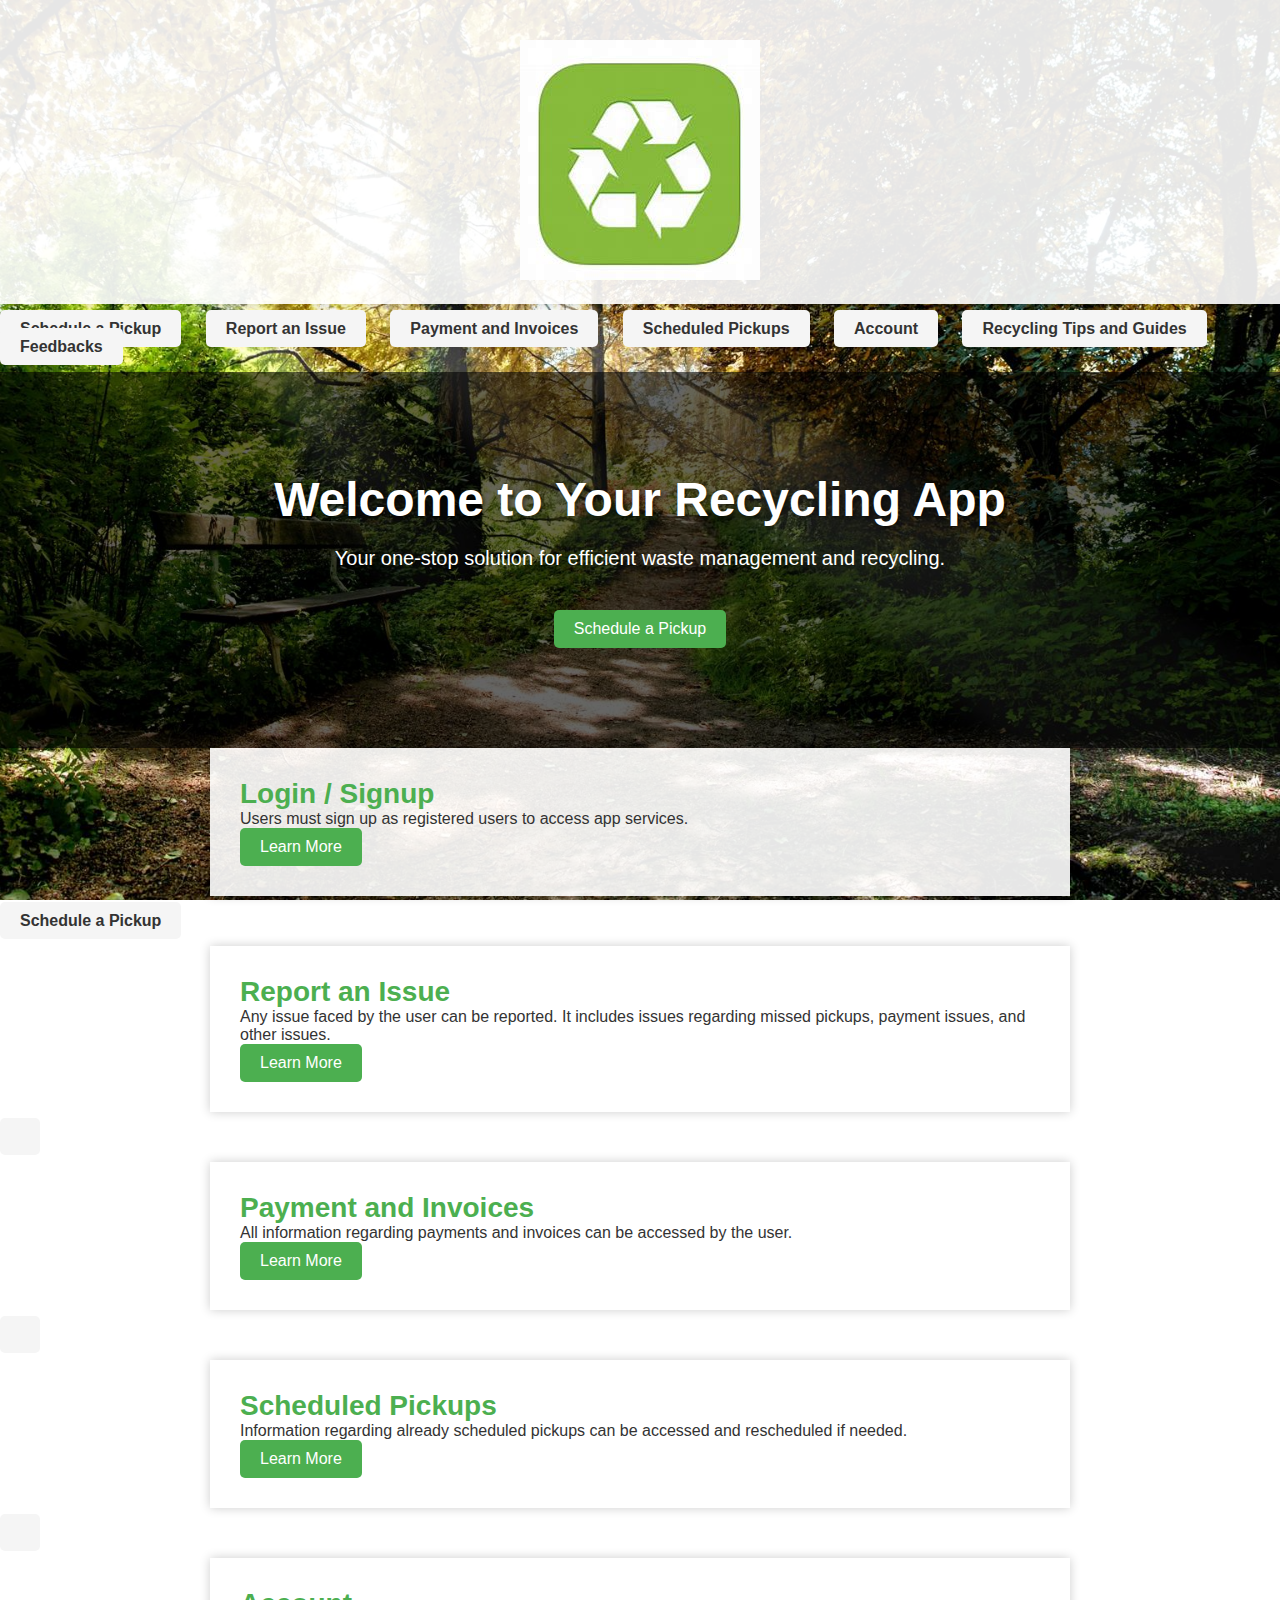
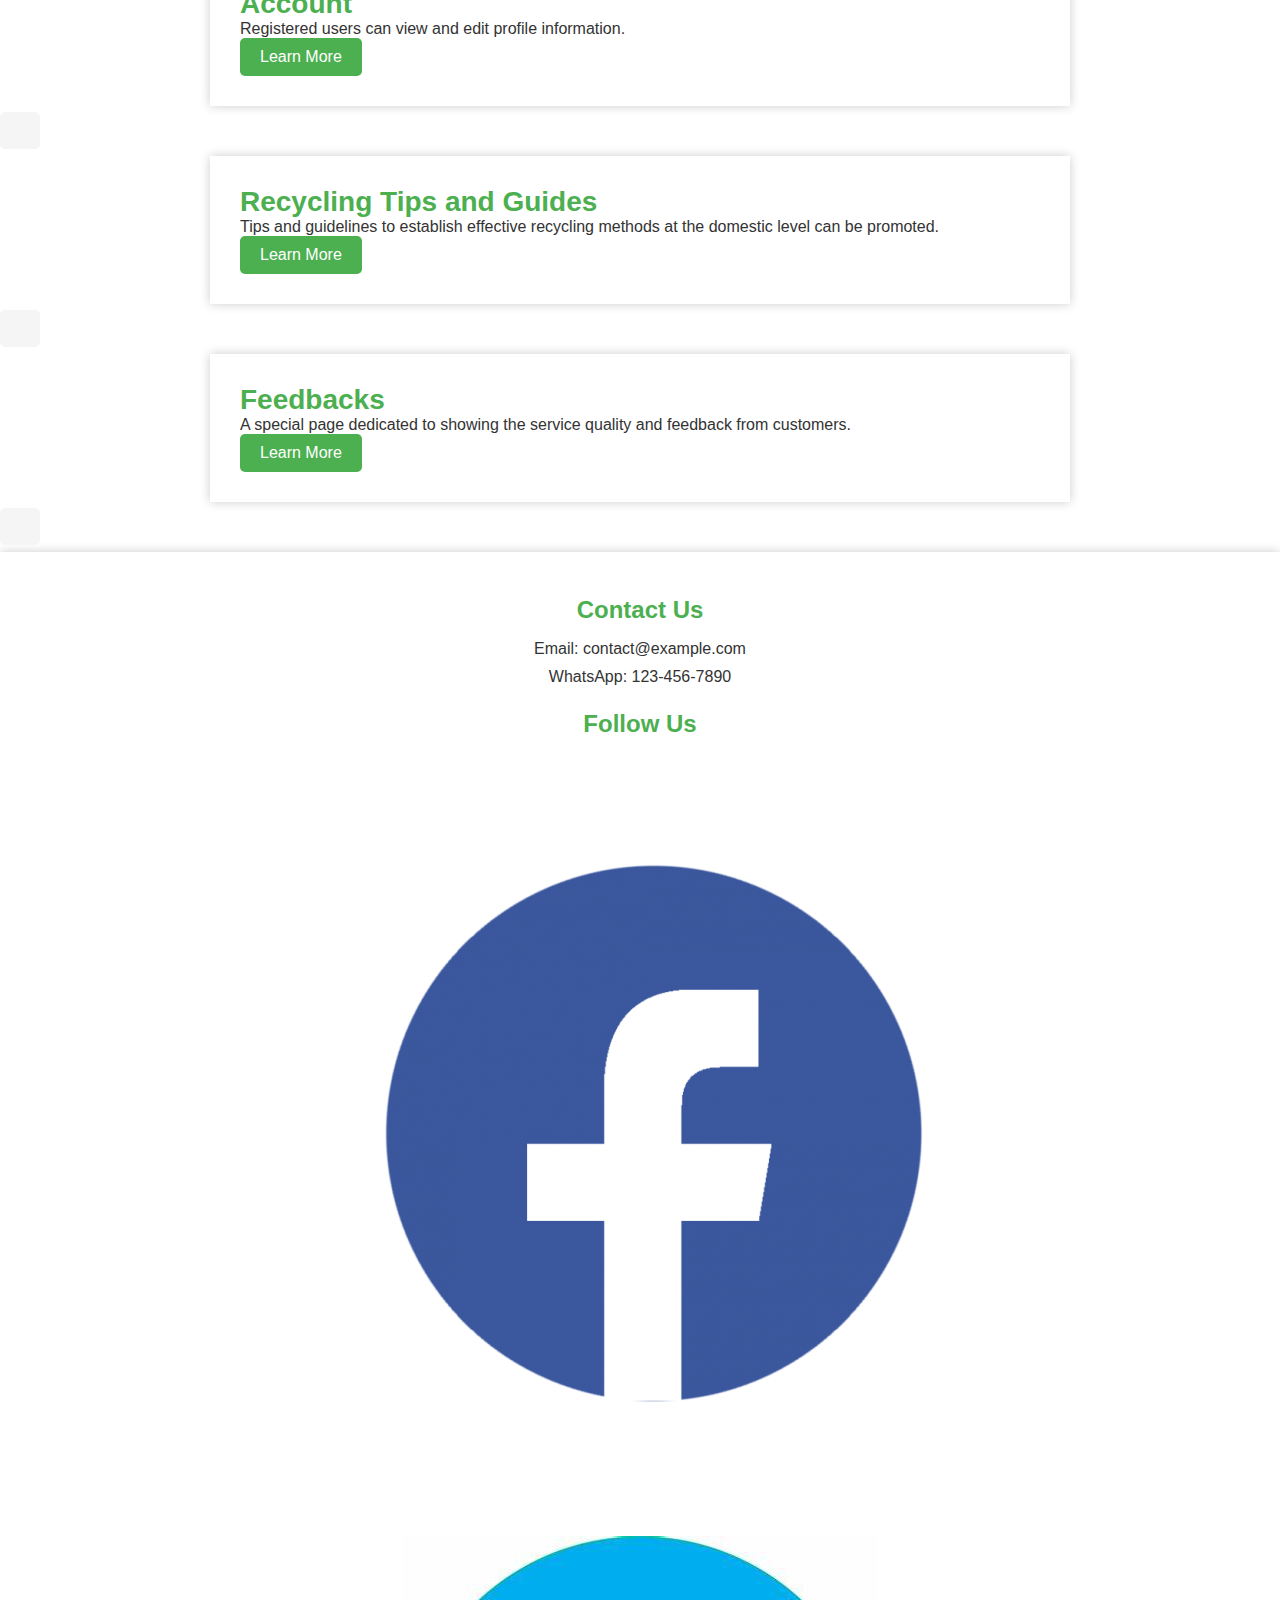
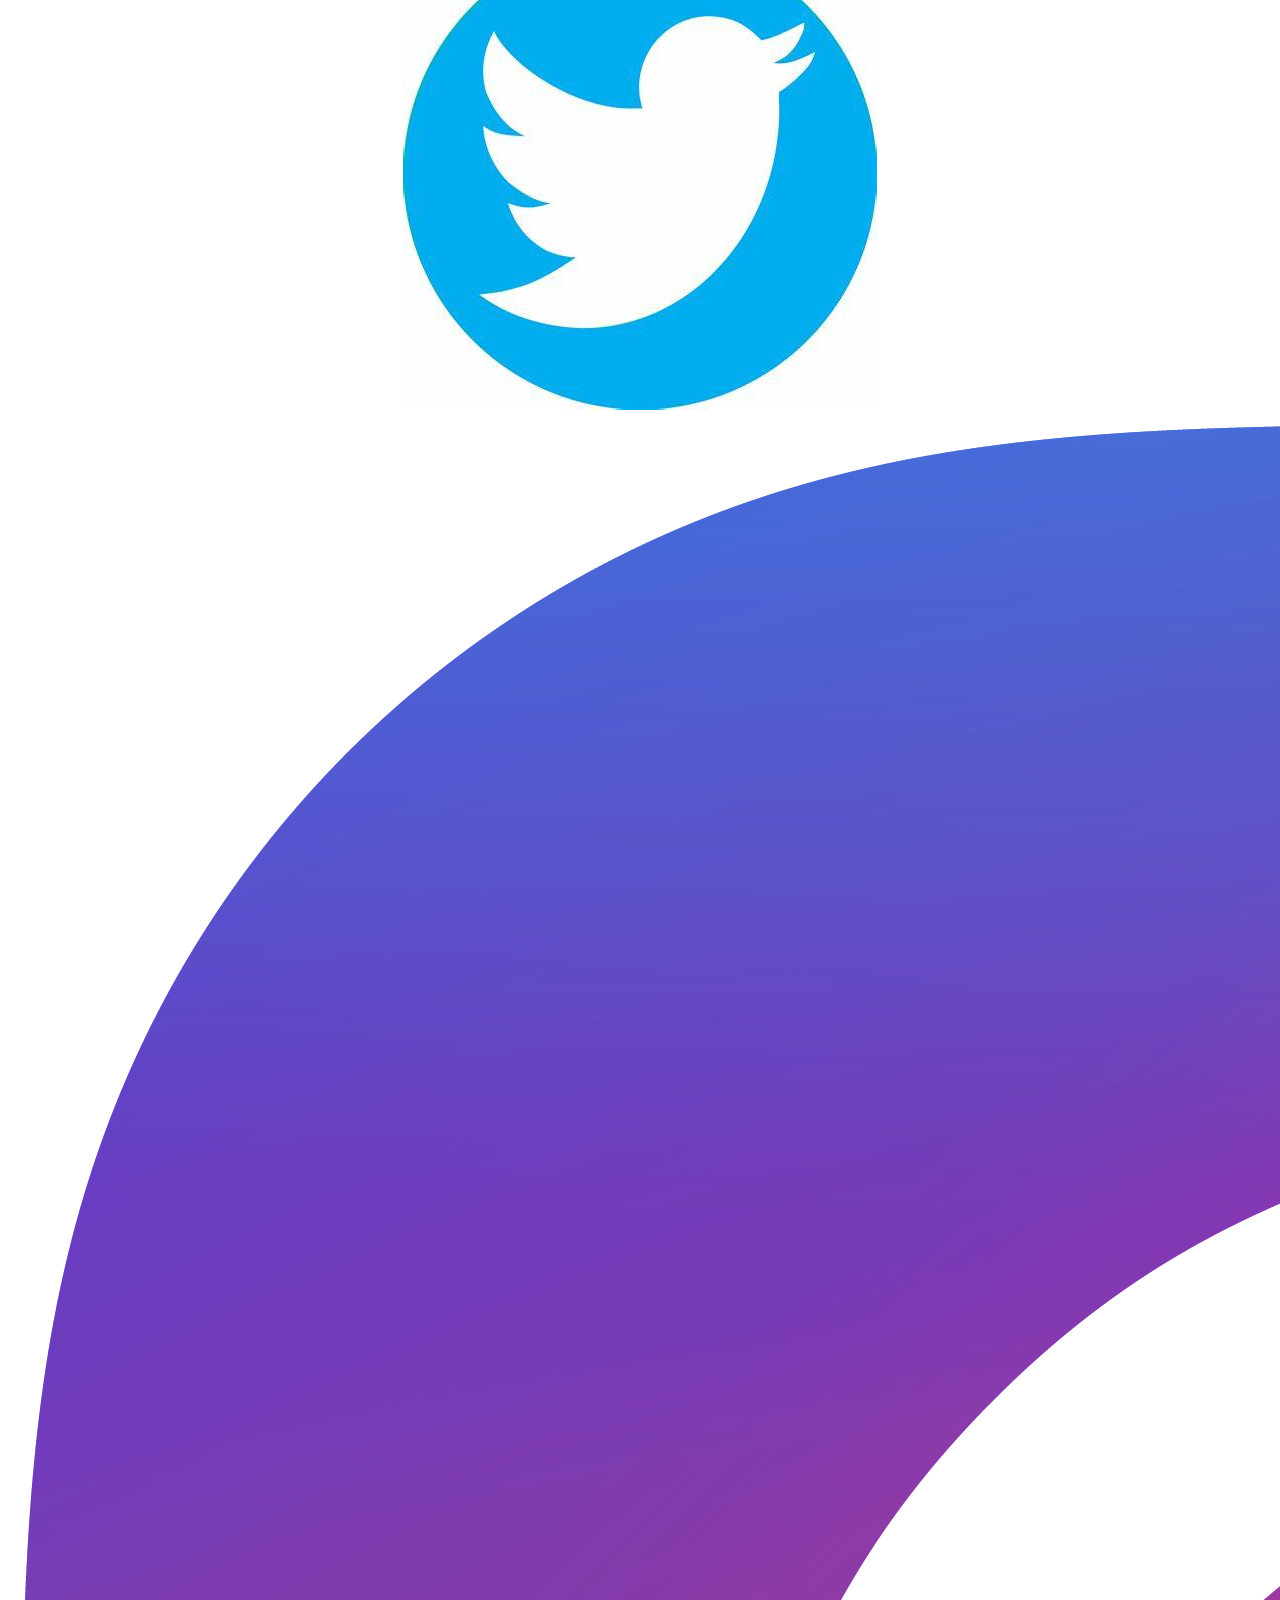
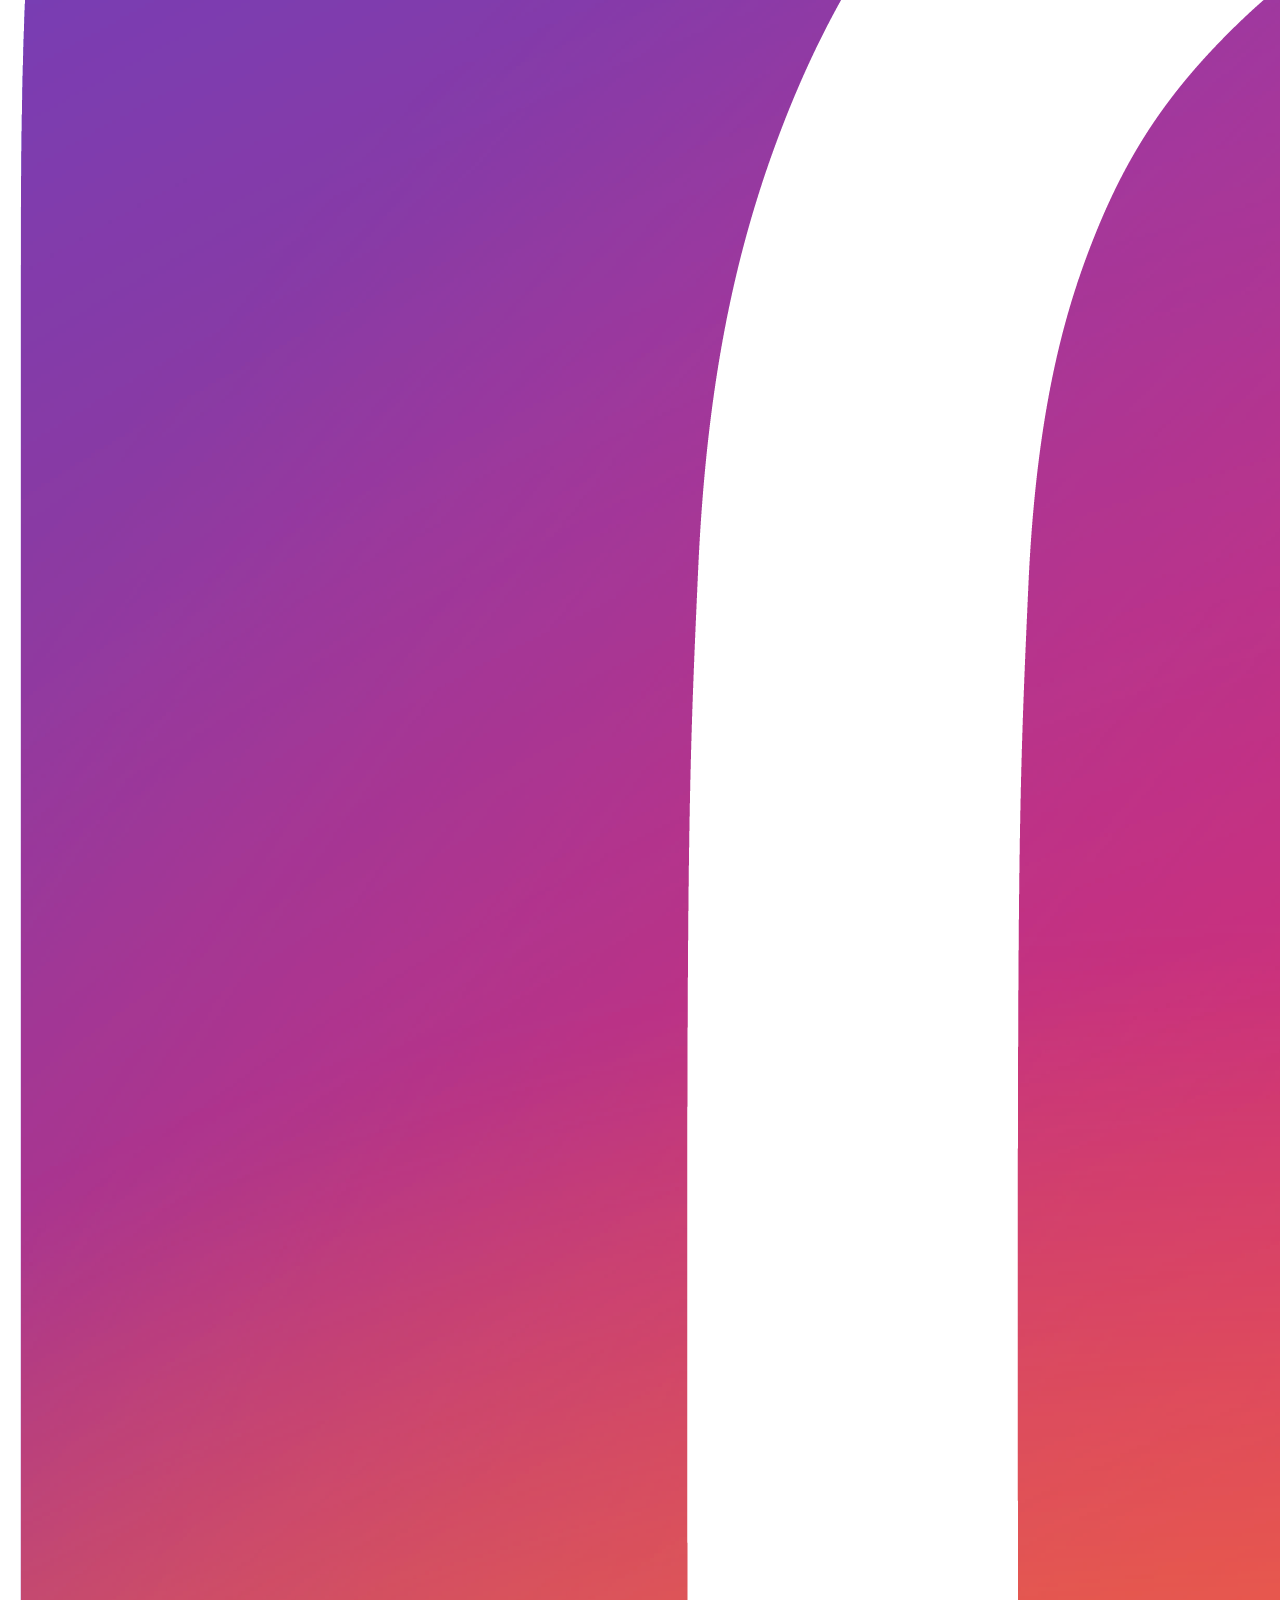
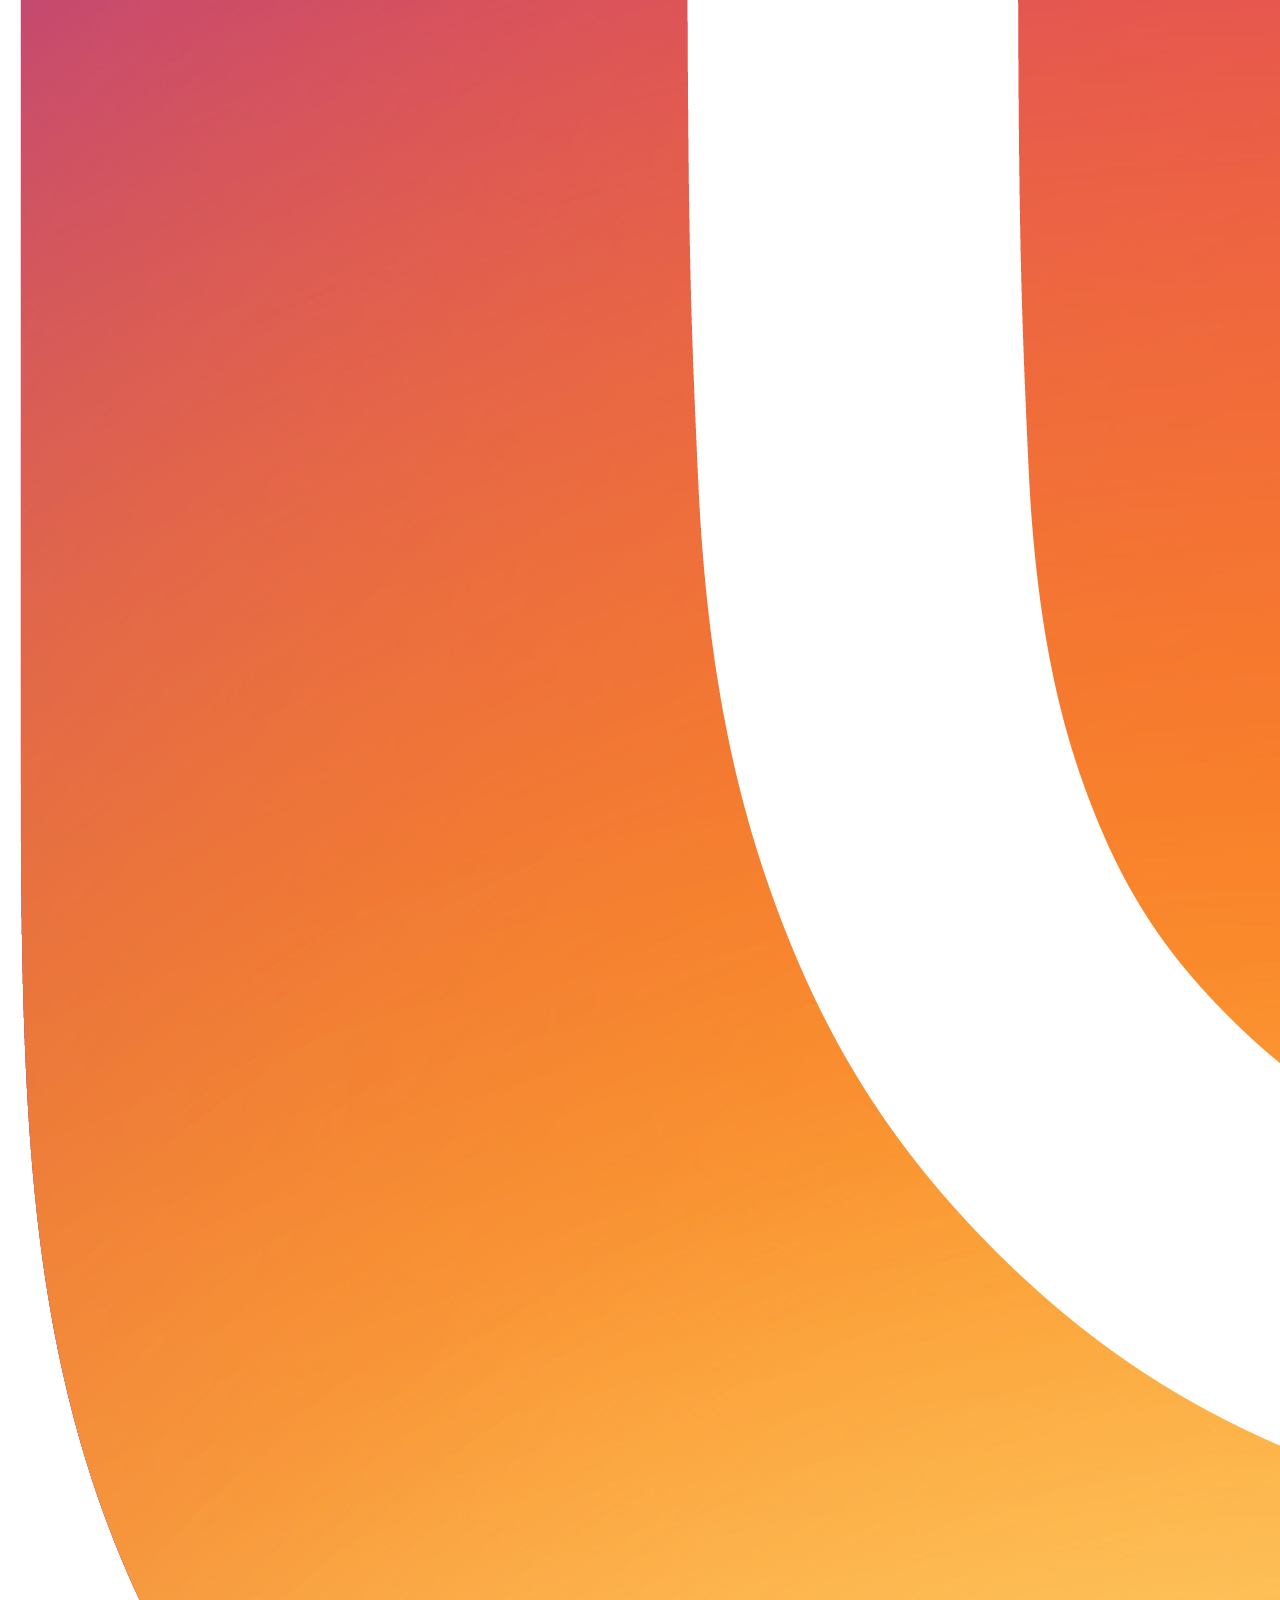
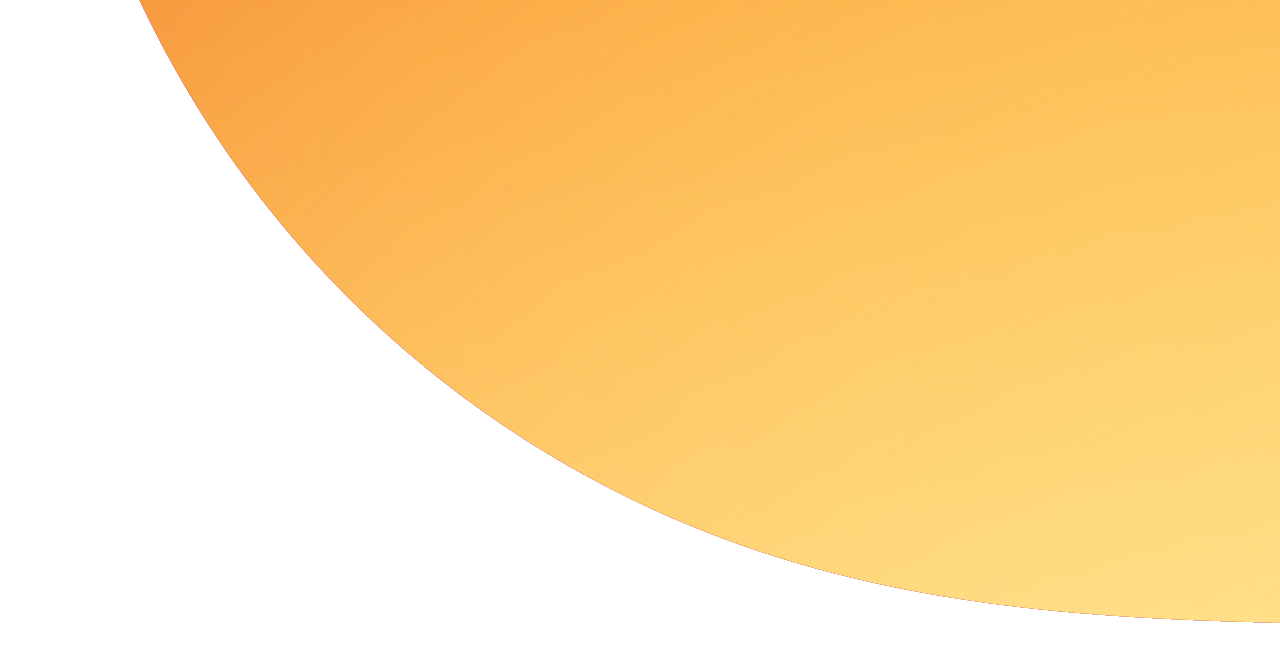
<file: index.html>
<!DOCTYPE html>
<html lang="en">
<head>
    <meta charset="UTF-8">
    <meta name="viewport" content="width=device-width, initial-scale=1.0">
    <title>Your Recycling App</title>
    <!-- Link to your CSS file -->
    <link rel="stylesheet" href="styles.css">
</head>
<body>
    <!-- Header -->
    <header>
        <nav>
            <div class="logo">
                <img src="logo.png" alt="Recycling App Logo">
            </div>
        </nav>
    </header>
 <ul class="nav-links">
            <li><a href="schedule-pickup.html">Schedule a Pickup</a></li>
            <li><a href="report-issue.html">Report an Issue</a></li>
            <li><a href="payment-invoices.html">Payment and Invoices</a></li>
            <li><a href="scheduled-pickups.html">Scheduled Pickups</a></li>
            <li><a href="account.html">Account</a></li>
            <li><a href="recycling-tips-guides.html">Recycling Tips and Guides</a></li>
            <li><a href="feedbacks.html">Feedbacks</a></li>
        </ul>
    <!-- Hero Section -->
    <section id="hero">
        <div class="hero-content">
            <h1>Welcome to Your Recycling App</h1>
            <p>Your one-stop solution for efficient waste management and recycling.</p>
            <a href="schedule-pickup.html" class="btn btn-primary">Schedule a Pickup</a>
        </div>
    </section>

    <!-- Login / Signup Section -->
    <section id="login-signup">
        <div class="section-content">
            <h2>Login / Signup</h2>
            <p>Users must sign up as registered users to access app services.</p>
            <!-- Add login and signup content or forms here -->
            <a href="login-signup.html" class="btn btn-secondary">Learn More</a>
        </div>
        <ul class="nav-links">
            <li><a href="">Schedule a Pickup</a></li>
           
        </ul>
    </section>

    <!-- Report an Issue Section -->
    <section id="report-issue">
        <div class="section-content">
            <h2>Report an Issue</h2>
            <p>Any issue faced by the user can be reported. It includes issues regarding missed pickups, payment issues, and other issues.</p>
            <!-- Add issue reporting content or forms here -->
            <a href="report-issue.html" class="btn btn-secondary">Learn More</a>
        </div>
        <ul class="nav-links">
            <li><a href="login-signup.html">  </a></li>
            
        </ul>
    </section>

    <!-- Payment and Invoices Section -->
    <section id="payment-invoices">
        <div class="section-content">
            <h2>Payment and Invoices</h2>
            <p>All information regarding payments and invoices can be accessed by the user.</p>
            <!-- Add payment and invoice content here -->
            <a href="payment-invoices.html" class="btn btn-secondary">Learn More</a>
        </div>
        <ul class="nav-links">
            <li><a href="login-signup.html">  </a></li>
            
        </ul>
    </section>

    <!-- Scheduled Pickups Section -->
    <section id="scheduled-pickups">
        <div class="section-content">
            <h2>Scheduled Pickups</h2>
            <p>Information regarding already scheduled pickups can be accessed and rescheduled if needed.</p>
            <!-- Add scheduled pickups content here -->
            <a href="scheduled-pickups.html" class="btn btn-secondary">Learn More</a>
        </div>
        <ul class="nav-links">
            <li><a href="login-signup.html">  </a></li>
           
        </ul>
    </section>

    <!-- Account Section -->
    <section id="account">
        <div class="section-content">
            <h2>Account</h2>
            <p>Registered users can view and edit profile information.</p>
            <!-- Add account content here -->
            <a href="account.html" class="btn btn-secondary">Learn More</a>
        </div>
        <ul class="nav-links">
            <li><a href="login-signup.html">  </a></li>
           
        </ul>
    </section>

    <!-- Recycling Tips and Guides Section -->
    <section id="recycling-tips-guides">
        <div class="section-content">
            <h2>Recycling Tips and Guides</h2>
            <p>Tips and guidelines to establish effective recycling methods at the domestic level can be promoted.</p>
            <!-- Add recycling tips and guides content here -->
            <a href="recycling-tips-guides.html" class="btn btn-secondary">Learn More</a>
        </div>
        <ul class="nav-links">
            <li><a href="login-signup.html">  </a></li>
            
        </ul>
    </section>

    <!-- Feedbacks Section -->
    <section id="feedbacks">
        <div class="section-content">
            <h2>Feedbacks</h2>
            <p>A special page dedicated to showing the service quality and feedback from customers.</p>
            <!-- Add feedbacks content here -->
            <a href="feedbacks.html" class="btn btn-secondary">Learn More</a>
        </div>
        <ul class="nav-links">
            <li><a href="login-signup.html"> </a></li>
           
        </ul>
    </section>

    <!-- Footer -->
    <footer>
        <div class="footer-content">
            <div class="contact-info">
                <h3>Contact Us</h3>
                <ul>
                    <li>Email: <a href="mailto:contact@example.com">contact@example.com</a></li>
                    <li>WhatsApp: <a href="https://wa.me/1234567890">123-456-7890</a></li>
                </ul>
            </div>
            <div class="social-links">
                <h3>Follow Us</h3>
                <ul>
                    <li><a href="#"><img src="facebook.png" alt="Facebook"></a></li>
                    <li><a href="#"><img src="twitter.png" alt="Twitter"></a></li>
                    <li><a href="#"><img src="instagram.png" alt="Instagram"></a></li>
                </ul>
            </div>
        </div>
    </footer>

    <!-- Link to your JavaScript file -->
    <script src="script.js"></script>
</body>
</html>
</file>
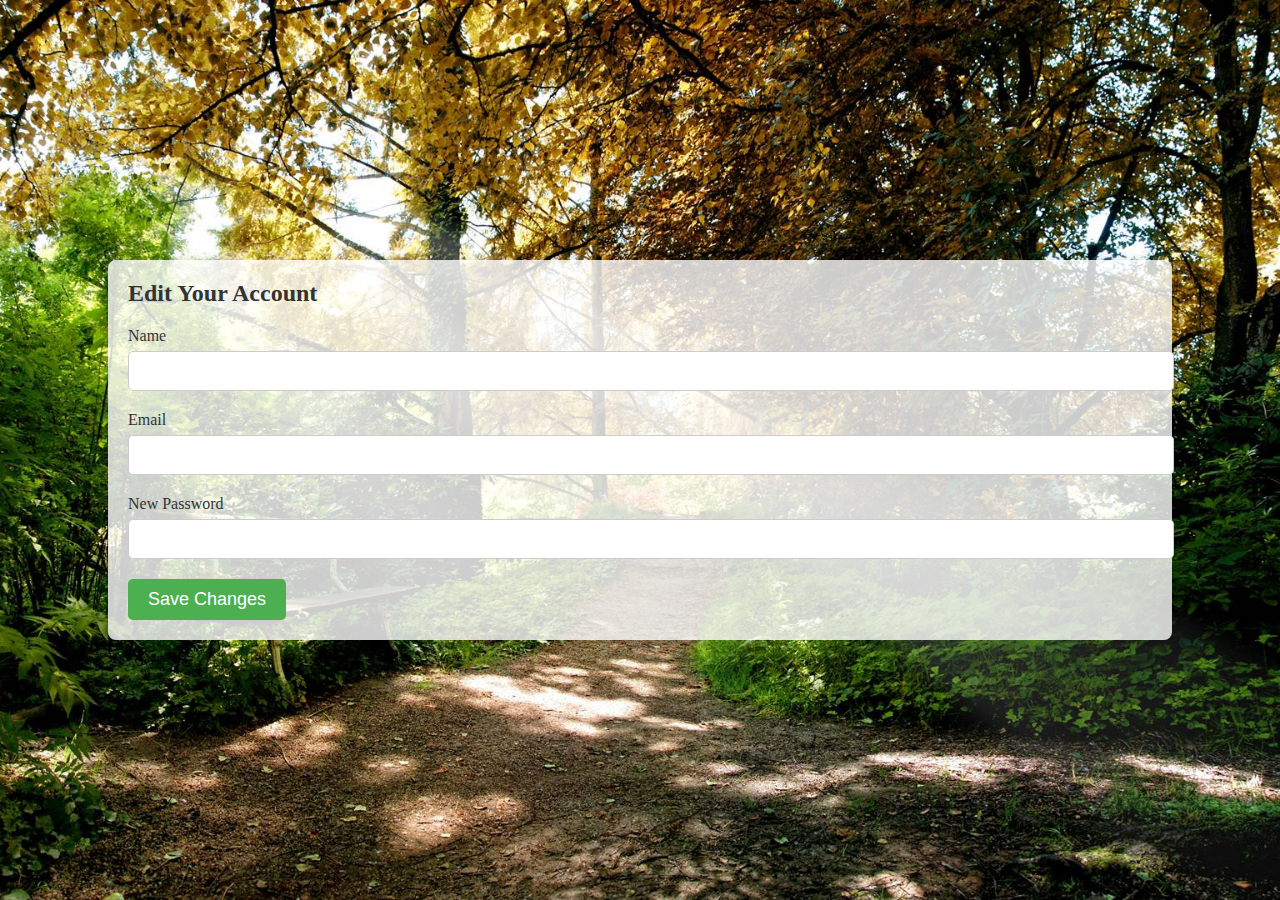
<file: account.html>
<!DOCTYPE html>
<html lang="en">
<head>
    <meta charset="UTF-8">
    <meta name="viewport" content="width=device-width, initial-scale=1.0">
    <title>Account</title>
    <style>
        /* Reset some default styles for better consistency */
        body, h2, form {
            margin: 0;
            padding: 0;
        }

        /* Apply styles to the container */
        .container {
            display: flex;
            justify-content: center;
            align-items: center;
            height: 100vh;
            background: url('forest-background.jpg') no-repeat center center fixed;
            background-size: cover;
        }

        /* Style the form container */
        .form-container {
            background-color: rgba(255, 255, 255, 0.8);
            border-radius: 8px;
            padding: 20px;
            box-shadow: 0 0 10px rgba(0, 0, 0, 0.1);
            margin: 20px;
            width: 80%;
        }

        /* Style form headings */
        h2 {
            font-size: 24px;
            color: #333;
            margin-bottom: 20px;
        }

        /* Style form labels */
        label {
            font-size: 16px;
            display: block;
            margin-bottom: 6px;
            color: #333;
        }

        /* Style form input fields */
        input[type="text"],
        input[type="email"],
        input[type="password"] {
            width: 100%;
            padding: 10px;
            margin-bottom: 20px;
            border: 1px solid #ccc;
            border-radius: 5px;
            font-size: 16px;
        }

        /* Style form buttons */
        button[type="submit"] {
            background-color: #4CAF50;
            color: #fff;
            border: none;
            padding: 10px 20px;
            border-radius: 5px;
            font-size: 18px;
            cursor: pointer;
            transition: background-color 0.3s ease;
        }

        button[type="submit"]:hover {
            background-color: #388E3C; /* Slightly darker green on hover */
        }

        /* Add media queries for responsive design if needed */
        @media (max-width: 768px) {
            .form-container {
                width: 90%;
            }
        }

        @media (max-width: 480px) {
            .form-container {
                width: 100%;
            }
        }
    </style>
</head>
<body>
    <div class="container">
        <div class="form-container">
            <h2>Edit Your Account</h2>
            <form id="account-form">
                <label for="account-name">Name</label>
                <input type="text" id="account-name" name="account-name" required>

                <label for="account-email">Email</label>
                <input type="email" id="account-email" name="account-email" required>

                <label for="account-password">New Password</label>
                <input type="password" id="account-password" name="account-password" required>

                <button type="submit">Save Changes</button>
            </form>
        </div>
    </div>
</body>
</html>
</file>
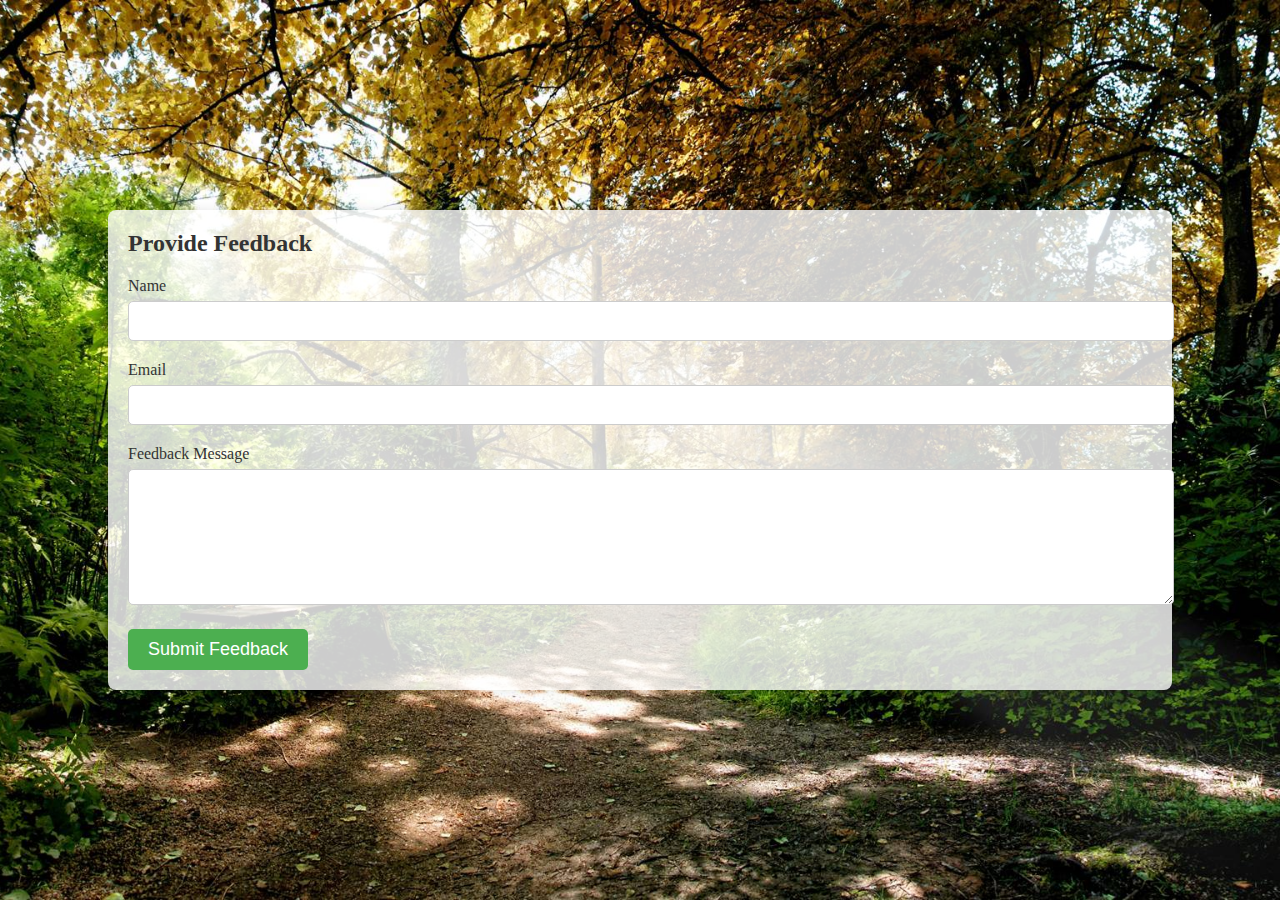
<file: feedbacks.html>
<!DOCTYPE html>
<html lang="en">
<head>
    <meta charset="UTF-8">
    <meta name="viewport" content="width=device-width, initial-scale=1.0">
    <title>Feedback</title>
    <style>
        /* Reset some default styles for better consistency */
        body, h2, form {
            margin: 0;
            padding: 0;
        }

        /* Apply styles to the container */
        .container {
            display: flex;
            justify-content: center;
            align-items: center;
            height: 100vh;
            background: url('forest-background.jpg') no-repeat center center fixed;
            background-size: cover;
        }

        /* Style the form container */
        .form-container {
            background-color: rgba(255, 255, 255, 0.8);
            border-radius: 8px;
            padding: 20px;
            box-shadow: 0 0 10px rgba(0, 0, 0, 0.1);
            margin: 20px;
            width: 80%;
        }

        /* Style form headings */
        h2 {
            font-size: 24px;
            color: #333;
            margin-bottom: 20px;
        }

        /* Style form labels */
        label {
            font-size: 16px;
            display: block;
            margin-bottom: 6px;
            color: #333;
        }

        /* Style form input fields */
        input[type="text"],
        textarea {
            width: 100%;
            padding: 10px;
            margin-bottom: 20px;
            border: 1px solid #ccc;
            border-radius: 5px;
            font-size: 16px;
        }

        textarea {
            resize: vertical;
        }

        /* Style form buttons */
        button[type="submit"] {
            background-color: #4CAF50;
            color: #fff;
            border: none;
            padding: 10px 20px;
            border-radius: 5px;
            font-size: 18px;
            cursor: pointer;
            transition: background-color 0.3s ease;
        }

        button[type="submit"]:hover {
            background-color: #388E3C; /* Slightly darker green on hover */
        }

        /* Add media queries for responsive design if needed */
        @media (max-width: 768px) {
            .form-container {
                width: 90%;
            }
        }

        @media (max-width: 480px) {
            .form-container {
                width: 100%;
            }
        }
    </style>
</head>
<body>
    <div class="container">
        <div class="form-container">
            <h2>Provide Feedback</h2>
            <form id="feedback-form">
                <label for="feedback-name">Name</label>
                <input type="text" id="feedback-name" name="feedback-name" required>

                <label for="feedback-email">Email</label>
                <input type="text" id="feedback-email" name="feedback-email" required>

                <label for="feedback-message">Feedback Message</label>
                <textarea id="feedback-message" name="feedback-message" rows="6" required></textarea>

                <button type="submit">Submit Feedback</button>
            </form>
        </div>
    </div>
</body>
</html>
</file>
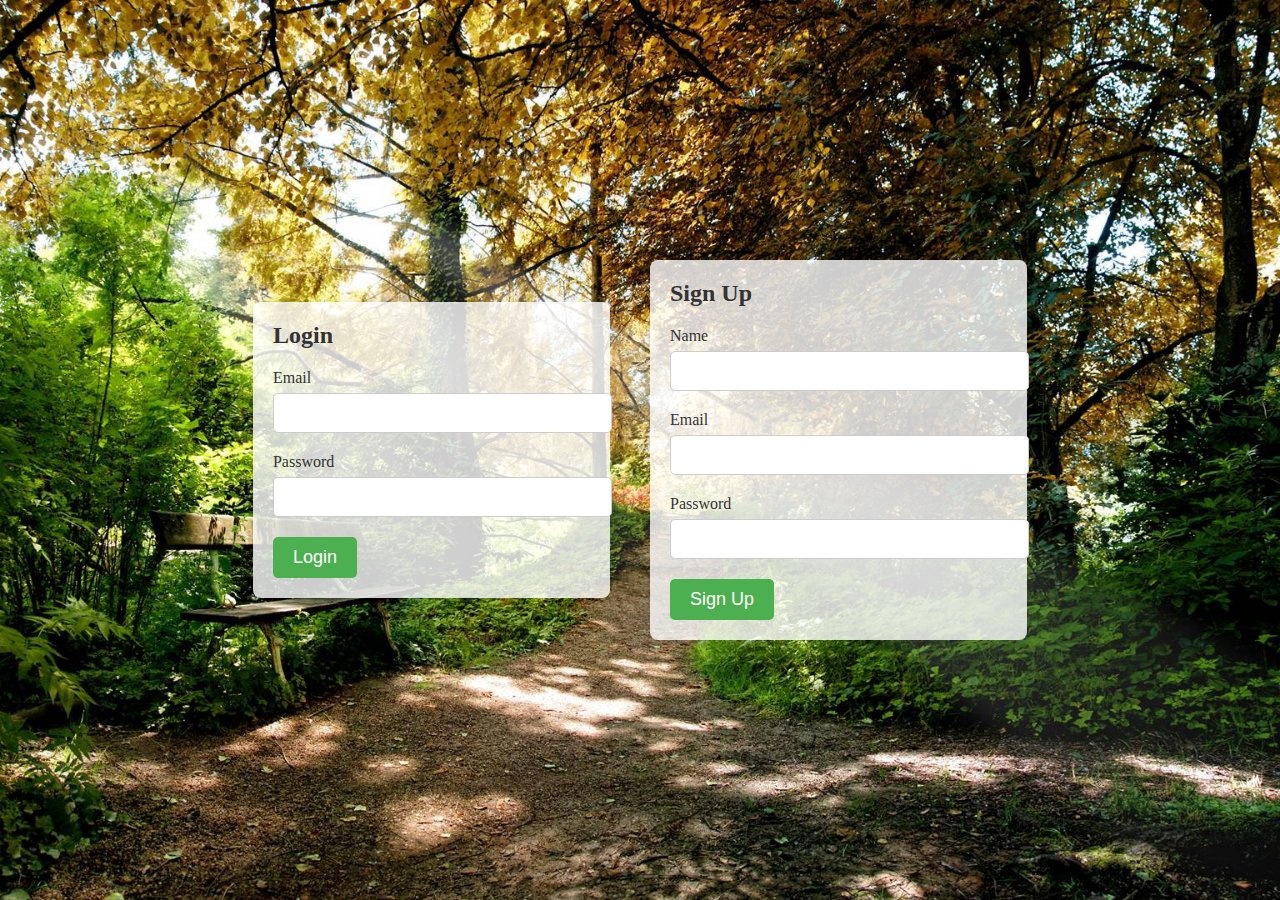
<file: login-signup.html>
<!DOCTYPE html>
<html lang="en">
<head>
    <meta charset="UTF-8">
    <meta name="viewport" content="width=device-width, initial-scale=1.0">
    <title>Login / Signup</title>
    <style>
        /* Reset some default styles for better consistency */
        body, h2, form {
            margin: 0;
            padding: 0;
        }

        /* Apply styles to the container */
        .container {
            display: flex;
            justify-content: center;
            align-items: center;
            height: 100vh;
            background: url('forest-background.jpg') no-repeat center center fixed;
            background-size: cover;
        }

        /* Style the form containers */
        .form-container {
            background-color: rgba(255, 255, 255, 0.8);
            border-radius: 8px;
            padding: 20px;
            box-shadow: 0 0 10px rgba(0, 0, 0, 0.1);
            margin: 20px;
        }

        /* Style form headings */
        h2 {
            font-size: 24px;
            color: #333;
            margin-bottom: 20px;
        }

        /* Style form labels */
        label {
            font-size: 16px;
            display: block;
            margin-bottom: 6px;
            color: #333;
        }

        /* Style form input fields */
        input[type="text"],
        input[type="email"],
        input[type="password"] {
            width: 100%;
            padding: 10px;
            margin-bottom: 20px;
            border: 1px solid #ccc;
            border-radius: 5px;
            font-size: 16px;
        }

        /* Style form buttons */
        button[type="submit"] {
            background-color: #4CAF50;
            color: #fff;
            border: none;
            padding: 10px 20px;
            border-radius: 5px;
            font-size: 18px;
            cursor: pointer;
            transition: background-color 0.3s ease;
        }

        button[type="submit"]:hover {
            background-color: #388E3C; /* Slightly darker green on hover */
        }

        /* Add media queries for responsive design if needed */
        @media (max-width: 768px) {
            .form-container {
                width: 80%;
            }
        }

        @media (max-width: 480px) {
            .form-container {
                width: 100%;
            }
        }
    </style>
</head>
<body>
    <div class="container">
        <div class="form-container">
            <h2>Login</h2>
            <form id="login-form">
                <label for="login-email">Email</label>
                <input type="email" id="login-email" name="login-email" required>

                <label for="login-password">Password</label>
                <input type="password" id="login-password" name="login-password" required>

                <button type="submit">Login</button>
            </form>
        </div>

        <div class="form-container">
            <h2>Sign Up</h2>
            <form id="signup-form">
                <label for="signup-name">Name</label>
                <input type="text" id="signup-name" name="signup-name" required>

                <label for="signup-email">Email</label>
                <input type="email" id="signup-email" name="signup-email" required>

                <label for="signup-password">Password</label>
                <input type="password" id="signup-password" name="signup-password" required>

                <button type="submit">Sign Up</button>
            </form>
        </div>
    </div>
</body>
</html>
</file>
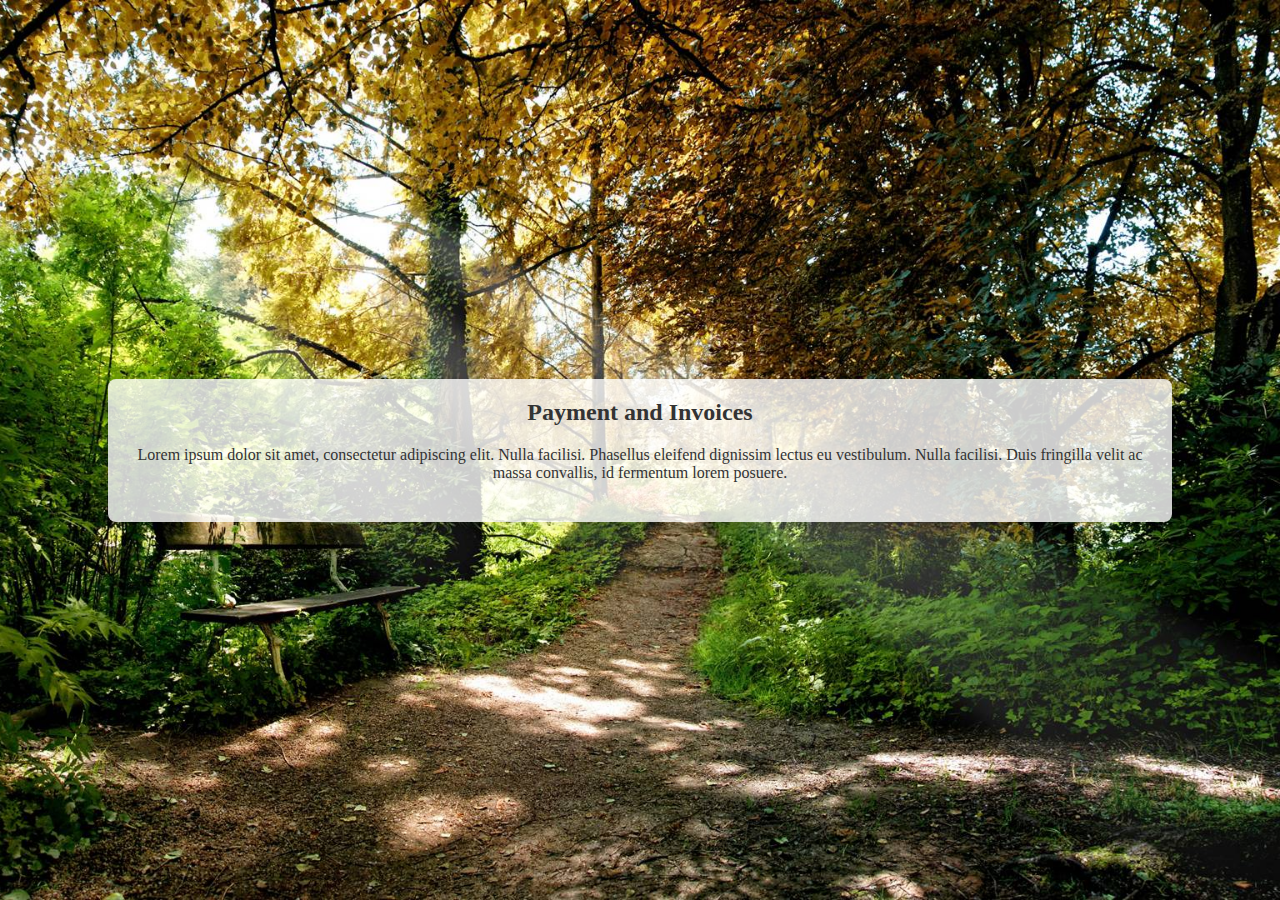
<file: payment-invoices.html>
<!DOCTYPE html>
<html lang="en">
<head>
    <meta charset="UTF-8">
    <meta name="viewport" content="width=device-width, initial-scale=1.0">
    <title>Payment and Invoices</title>
    <style>
        /* Reset some default styles for better consistency */
        body, h2 {
            margin: 0;
            padding: 0;
        }

        /* Apply styles to the container */
        .container {
            display: flex;
            justify-content: center;
            align-items: center;
            min-height: 100vh;
            background: url('forest-background.jpg') no-repeat center center fixed;
            background-size: cover;
        }

        /* Style the content container */
        .content-container {
            background-color: rgba(255, 255, 255, 0.8);
            border-radius: 8px;
            padding: 20px;
            box-shadow: 0 0 10px rgba(0, 0, 0, 0.1);
            margin: 20px;
            width: 80%;
            text-align: center;
        }

        /* Style content headings */
        h2 {
            font-size: 24px;
            color: #333;
            margin-bottom: 20px;
        }

        /* Style content text */
        p {
            font-size: 16px;
            color: #333;
            margin-bottom: 20px;
        }

        /* Add media queries for responsive design if needed */
        @media (max-width: 768px) {
            .content-container {
                width: 90%;
            }
        }

        @media (max-width: 480px) {
            .content-container {
                width: 100%;
            }
        }
    </style>
</head>
<body>
    <div class="container">
        <div class="content-container">
            <h2>Payment and Invoices</h2>
            <p>Lorem ipsum dolor sit amet, consectetur adipiscing elit. Nulla facilisi. Phasellus eleifend dignissim lectus eu vestibulum. Nulla facilisi. Duis fringilla velit ac massa convallis, id fermentum lorem posuere.</p>
            <!-- Add your payment and invoice content here -->
        </div>
    </div>
</body>
</html>
</file>
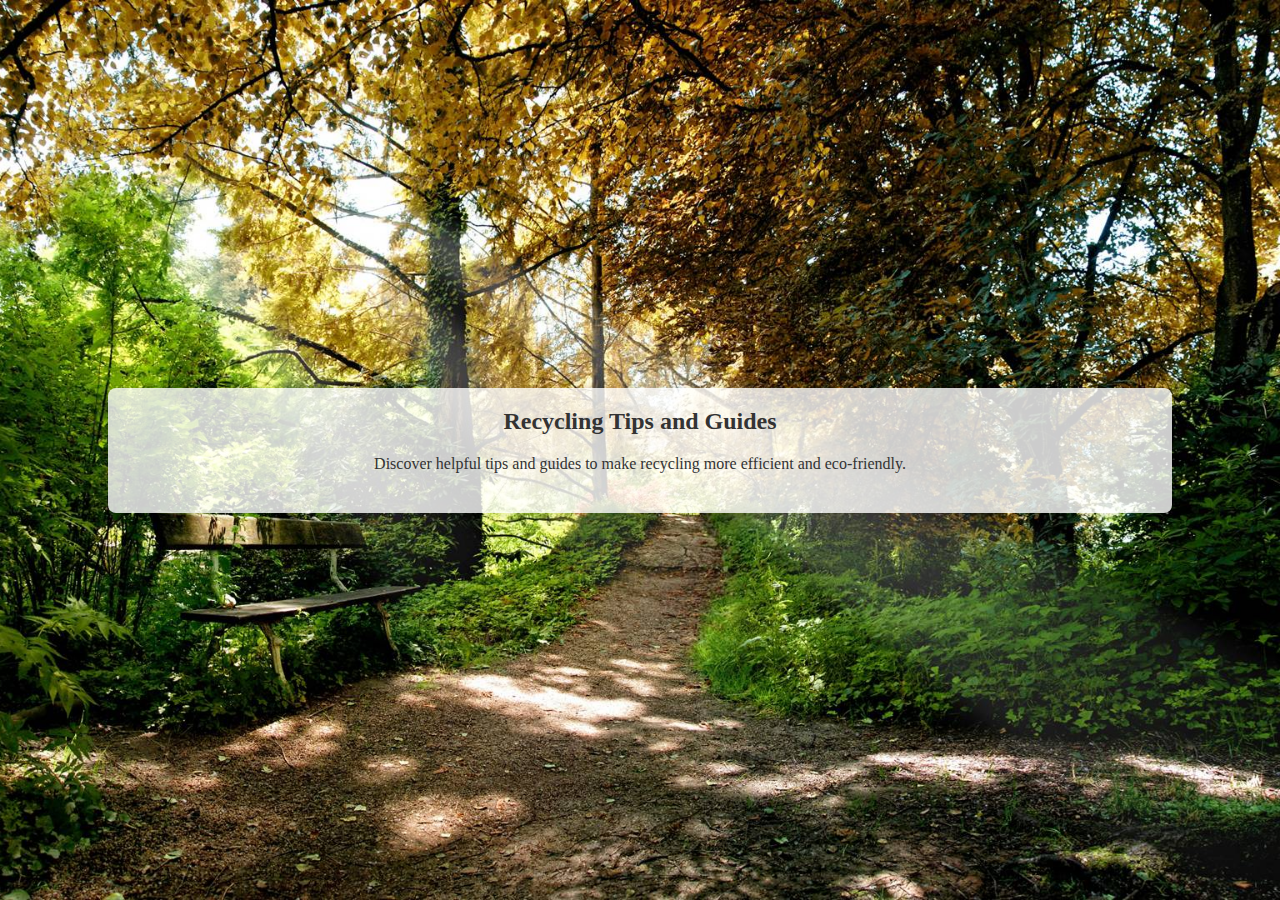
<file: recycling-tips-guides.html>
<!DOCTYPE html>
<html lang="en">
<head>
    <meta charset="UTF-8">
    <meta name="viewport" content="width=device-width, initial-scale=1.0">
    <title>Recycling Tips and Guides</title>
    <style>
        /* Reset some default styles for better consistency */
        body, h2 {
            margin: 0;
            padding: 0;
        }

        /* Apply styles to the container */
        .container {
            display: flex;
            justify-content: center;
            align-items: center;
            min-height: 100vh;
            background: url('forest-background.jpg') no-repeat center center fixed;
            background-size: cover;
        }

        /* Style the content container */
        .content-container {
            background-color: rgba(255, 255, 255, 0.8);
            border-radius: 8px;
            padding: 20px;
            box-shadow: 0 0 10px rgba(0, 0, 0, 0.1);
            margin: 20px;
            width: 80%;
            text-align: center;
        }

        /* Style content headings */
        h2 {
            font-size: 24px;
            color: #333;
            margin-bottom: 20px;
        }

        /* Style content text */
        p {
            font-size: 16px;
            color: #333;
            margin-bottom: 20px;
        }

        /* Add media queries for responsive design if needed */
        @media (max-width: 768px) {
            .content-container {
                width: 90%;
            }
        }
    </style>
</head>
<body>
    <div class="container">
        <div class="content-container">
            <h2>Recycling Tips and Guides</h2>
            <p>Discover helpful tips and guides to make recycling more efficient and eco-friendly.</p>
            <!-- Add your recycling tips and guides content here -->
        </div>
    </div>
</body>
</html>
</file>
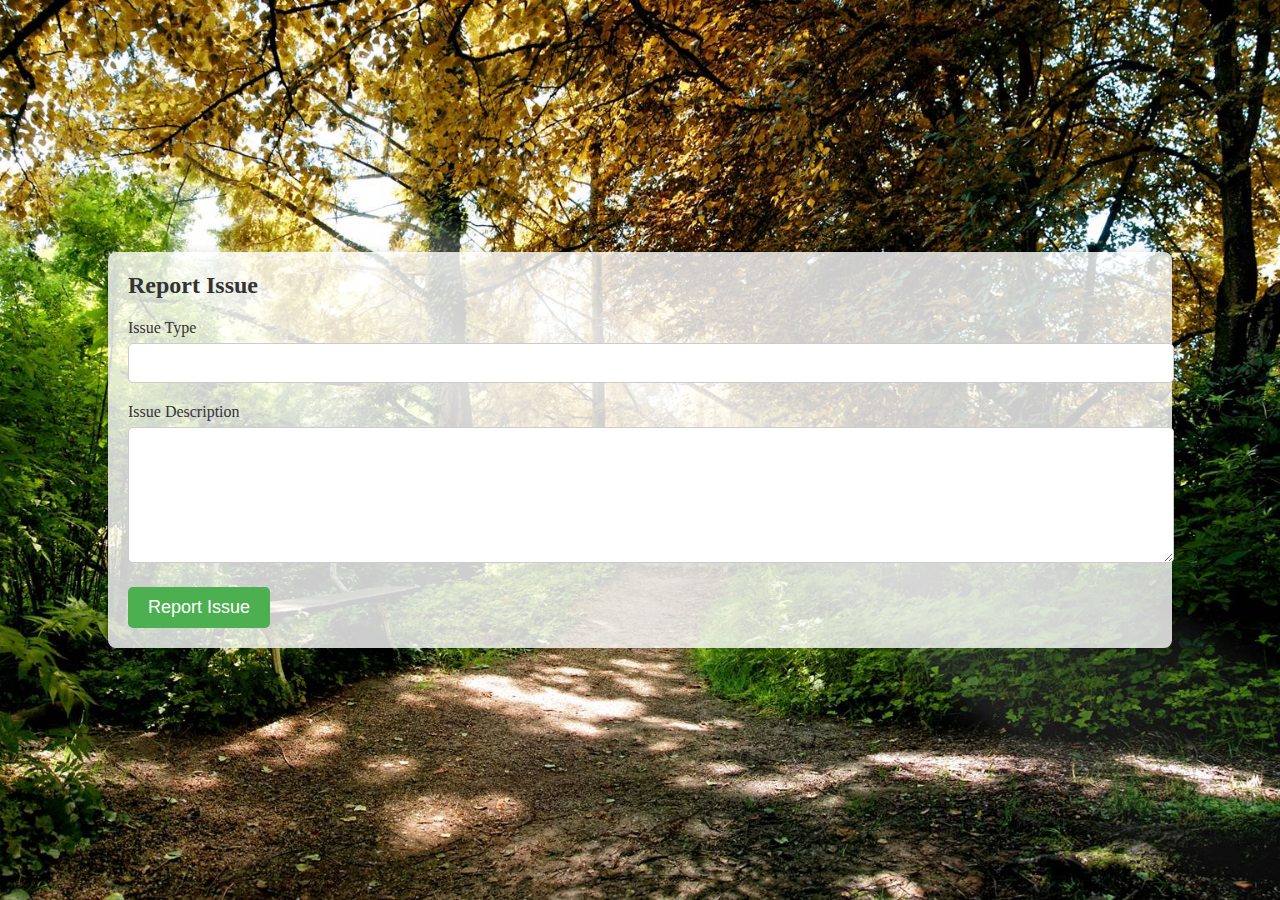
<file: report-issue.html>
<!DOCTYPE html>
<html lang="en">
<head>
    <meta charset="UTF-8">
    <meta name="viewport" content="width=device-width, initial-scale=1.0">
    <title>Report Issue</title>
    <style>
        /* Reset some default styles for better consistency */
        body, h2, form {
            margin: 0;
            padding: 0;
        }

        /* Apply styles to the container */
        .container {
            display: flex;
            justify-content: center;
            align-items: center;
            height: 100vh;
            background: url('forest-background.jpg') no-repeat center center fixed;
            background-size: cover;
        }

        /* Style the form container */
        .form-container {
            background-color: rgba(255, 255, 255, 0.8);
            border-radius: 8px;
            padding: 20px;
            box-shadow: 0 0 10px rgba(0, 0, 0, 0.1);
            margin: 20px;
            width: 80%;
        }

        /* Style form headings */
        h2 {
            font-size: 24px;
            color: #333;
            margin-bottom: 20px;
        }

        /* Style form labels */
        label {
            font-size: 16px;
            display: block;
            margin-bottom: 6px;
            color: #333;
        }

        /* Style form input fields */
        input[type="text"],
        textarea {
            width: 100%;
            padding: 10px;
            margin-bottom: 20px;
            border: 1px solid #ccc;
            border-radius: 5px;
            font-size: 16px;
        }

        textarea {
            resize: vertical;
        }

        /* Style form buttons */
        button[type="submit"] {
            background-color: #4CAF50;
            color: #fff;
            border: none;
            padding: 10px 20px;
            border-radius: 5px;
            font-size: 18px;
            cursor: pointer;
            transition: background-color 0.3s ease;
        }

        button[type="submit"]:hover {
            background-color: #388E3C; /* Slightly darker green on hover */
        }

        /* Add media queries for responsive design if needed */
        @media (max-width: 768px) {
            .form-container {
                width: 90%;
            }
        }

        @media (max-width: 480px) {
            .form-container {
                width: 100%;
            }
        }
    </style>
</head>
<body>
    <div class="container">
        <div class="form-container">
            <h2>Report Issue</h2>
            <form id="issue-form">
                <label for="issue-type">Issue Type</label>
                <input type="text" id="issue-type" name="issue-type" required>

                <label for="issue-description">Issue Description</label>
                <textarea id="issue-description" name="issue-description" rows="6" required></textarea>

                <button type="submit">Report Issue</button>
            </form>
        </div>
    </div>
</body>
</html>
</file>
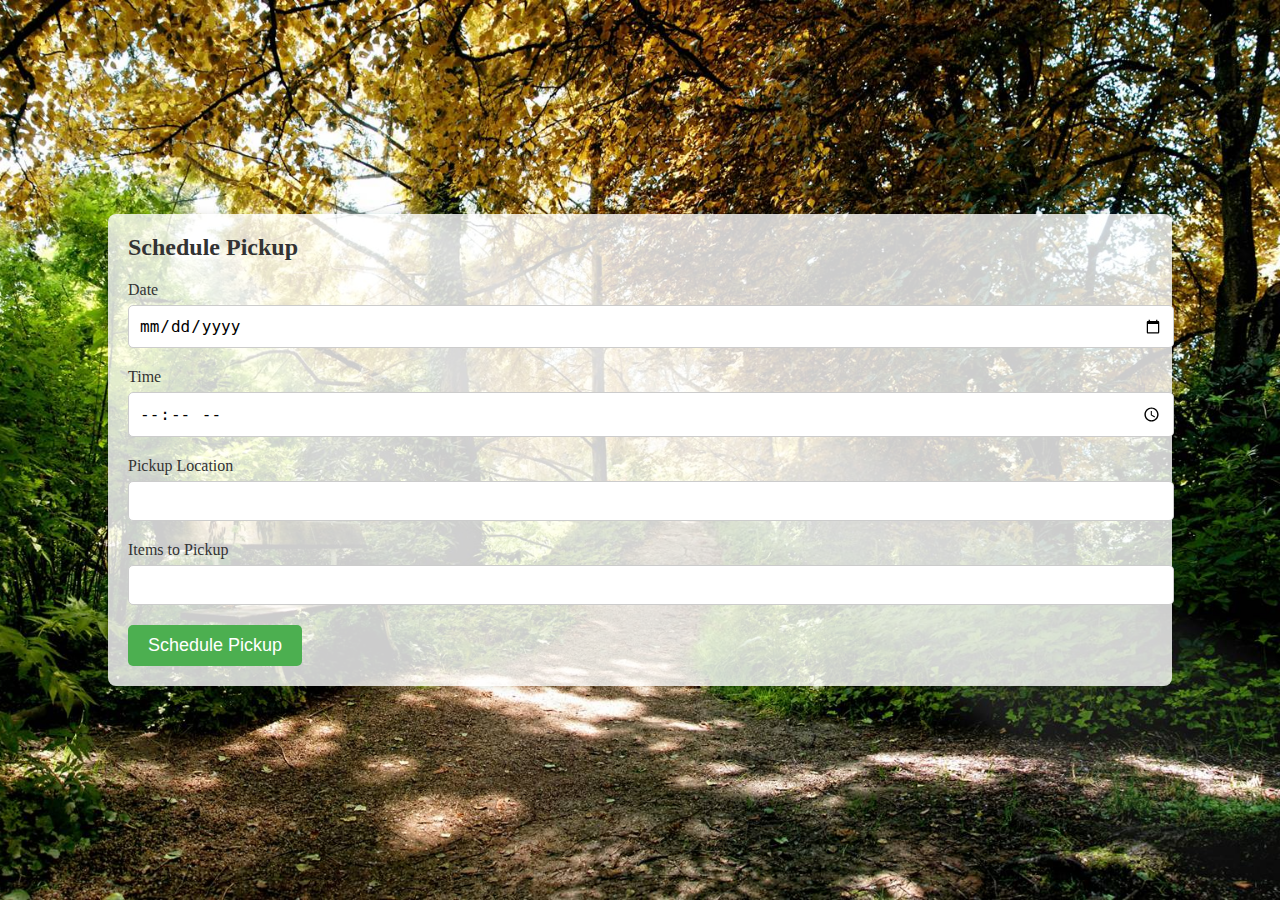
<file: schedule-pickup.html>
<!DOCTYPE html>
<html lang="en">
<head>
    <meta charset="UTF-8">
    <meta name="viewport" content="width=device-width, initial-scale=1.0">
    <title>Schedule Pickup</title>
    <style>
        /* Reset some default styles for better consistency */
        body, h2, form {
            margin: 0;
            padding: 0;
        }

        /* Apply styles to the container */
        .container {
            display: flex;
            justify-content: center;
            align-items: center;
            height: 100vh;
            background: url('forest-background.jpg') no-repeat center center fixed;
            background-size: cover;
        }

        /* Style the form container */
        .form-container {
            background-color: rgba(255, 255, 255, 0.8);
            border-radius: 8px;
            padding: 20px;
            box-shadow: 0 0 10px rgba(0, 0, 0, 0.1);
            margin: 20px;
            width: 80%;
        }

        /* Style form headings */
        h2 {
            font-size: 24px;
            color: #333;
            margin-bottom: 20px;
        }

        /* Style form labels */
        label {
            font-size: 16px;
            display: block;
            margin-bottom: 6px;
            color: #333;
        }

        /* Style form input fields */
        input[type="text"],
        input[type="date"],
        input[type="time"],
        input[type="number"] {
            width: 100%;
            padding: 10px;
            margin-bottom: 20px;
            border: 1px solid #ccc;
            border-radius: 5px;
            font-size: 16px;
        }

        /* Style form buttons */
        button[type="submit"] {
            background-color: #4CAF50;
            color: #fff;
            border: none;
            padding: 10px 20px;
            border-radius: 5px;
            font-size: 18px;
            cursor: pointer;
            transition: background-color 0.3s ease;
        }

        button[type="submit"]:hover {
            background-color: #388E3C; /* Slightly darker green on hover */
        }

        /* Add media queries for responsive design if needed */
        @media (max-width: 768px) {
            .form-container {
                width: 90%;
            }
        }

        @media (max-width: 480px) {
            .form-container {
                width: 100%;
            }
        }
    </style>
</head>
<body>
    <div class="container">
        <div class="form-container">
            <h2>Schedule Pickup</h2>
            <form id="pickup-form">
                <label for="pickup-date">Date</label>
                <input type="date" id="pickup-date" name="pickup-date" required>

                <label for="pickup-time">Time</label>
                <input type="time" id="pickup-time" name="pickup-time" required>

                <label for="pickup-location">Pickup Location</label>
                <input type="text" id="pickup-location" name="pickup-location" required>

                <label for="pickup-items">Items to Pickup</label>
                <input type="text" id="pickup-items" name="pickup-items" required>

                <button type="submit">Schedule Pickup</button>
            </form>
        </div>
    </div>
</body>
</html>
</file>
<file: styles.css>
/* Reset some default styles for better consistency */
body, h1, h2, p {
    margin: 0;
    padding: 0;
}

/* Set a forest background image */
body {
    background: url('forest-background.jpg') no-repeat center center fixed;
    background-size: cover;
    font-family: 'Arial', sans-serif;
    color: #333; /* Dark text color */
}

/* Header styles */
header {
    background-color: rgba(255, 255, 255, 0.9); /* Slightly transparent white background for header */
    padding: 20px;
    text-align: center;
    box-shadow: 0 0 10px rgba(0, 0, 0, 0.2); /* Add a subtle shadow */
}

.header-content {
    max-width: 800px;
    margin: 0 auto;
}

.header-content h1 {
    font-size: 36px;
    color: #4CAF50;
}

/* Navigation styles */
nav {
    margin-top: 20px;
}

.nav-links {
    list-style-type: none;
    padding: 0;
}

.nav-links li {
    display: inline;
    margin-right: 20px;
}

.nav-links a {
    text-decoration: none;
    color: #333;
    font-weight: bold;
    transition: color 0.3s ease;
    background-color: whitesmoke;
    padding: 10px 20px; /* Added padding for better button appearance */
    border-radius: 5px;
}

.nav-links a:hover {
    color: #4CAF50; /* Green color on hover */
}

/* Hero section styles */
#hero {
    padding: 100px 0;
    text-align: center;
    color: #fff;
    background: rgba(0, 0, 0, 0.6); /* Slightly transparent dark overlay */
}

.hero-content h1 {
    font-size: 48px;
    margin-bottom: 20px;
    text-shadow: 2px 2px 4px rgba(0, 0, 0, 0.5); /* Add a subtle text shadow */
}

.hero-content p {
    font-size: 20px;
    margin-bottom: 40px;
}

.btn {
    display: inline-block;
    padding: 10px 20px;
    background-color: #4CAF50;
    color: #fff;
    text-decoration: none;
    border-radius: 5px;
    transition: background-color 0.3s ease;
}

.btn:hover {
    background-color: #388E3C; /* Slightly darker green on hover */
}

/* Section content styles (you can customize these for each section) */
.section-content {
    max-width: 800px;
    margin: 0 auto;
    background-color: rgba(255, 255, 255, 0.9); /* Slightly transparent white background for sections */
    padding: 30px;
    box-shadow: 0 0 10px rgba(0, 0, 0, 0.2);
}

.section-content h2 {
    font-size: 28px;
    color: #4CAF50;
}

/* Footer styles */
footer {
    padding: 20px;
    text-align: center;
    background-color: rgba(255, 255, 255, 0.9); /* Slightly transparent white background for footer */
    box-shadow: 0 0 10px rgba(0, 0, 0, 0.2);
}

.footer-content h3 {
    font-size: 24px;
    color: #4CAF50;
    margin-bottom: 10px;
}

.contact-info ul, .social-links ul {
    list-style-type: none;
    padding: 0;
}

.contact-info li, .social-links li {
    margin-bottom: 10px;
}

.contact-info a, .social-links a {
    text-decoration: none;
    color: #333;
    transition: color 0.3s ease;
}

.contact-info a:hover, .social-links a:hover {
    color: #4CAF50; /* Green color on hover */
}

/* Add more styles for individual sections as needed */
</file>
